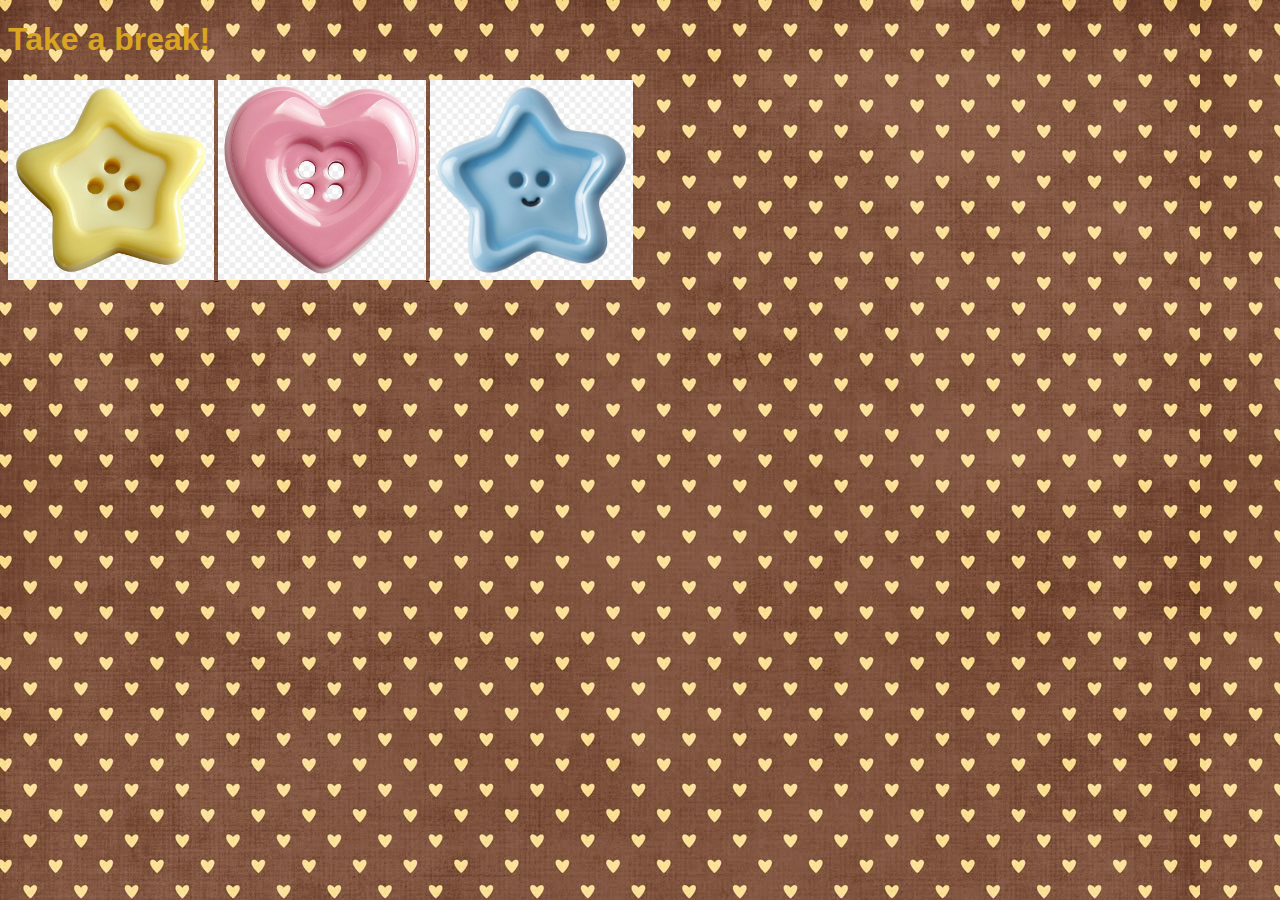
<file: index.html>
<!DOCTYPE html>
<html lang="en">
<head>
  <meta charset="UTF-8">
  <meta name="viewport" content="width=device-width, initial-scale=1.0">
<title></title>
<link rel="stylesheet" href="styles.css">
</head>
<title>Relaxing Corner</title>
<header> <h1 class="title"> 
    Take a break!</h1> 
<body 
style="background:url(/images/background5.jpg)">
 <a href="/link1.html"> 
<img src="/images/webicon.jpg" height="200px" alt="click the link to find out more" title="link to learn how to crochet">

 
 </a>
 <a href="/link2.html"> 
<img src="/images/webicon2.jpg" height="200px" alt="click the link to find out more" title="listen to calming music">

 
 </a>
 <a href="/link3.html"> 
<img src="/images/webicon3.jpg" height="200px" alt="click the link to find out more" title="link to watch calming videos">

 
 </a>
</body>
<pre><code class="language-css"></code>
</html>
</file>
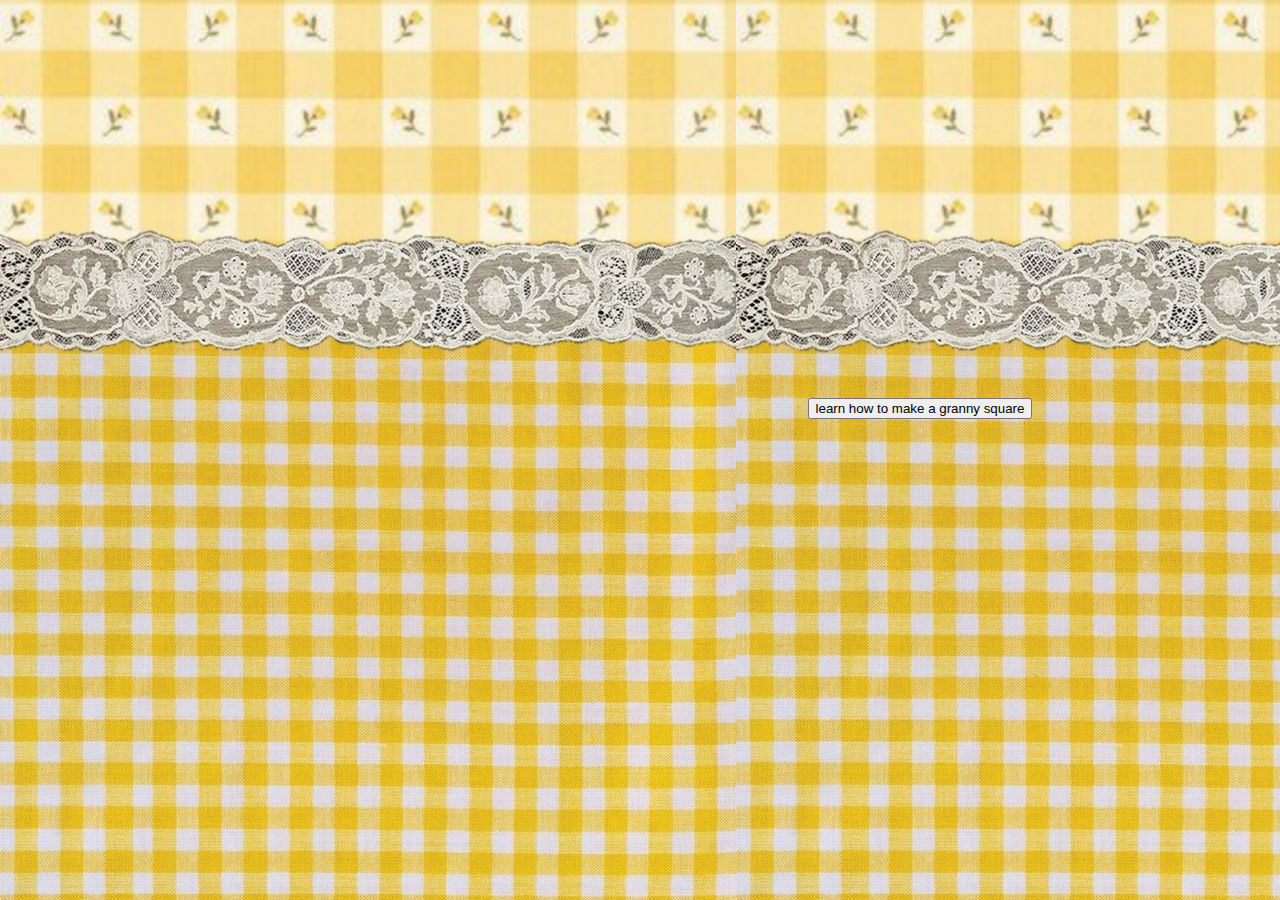
<file: link1.html>
<!DOCTYPE html>
<html lang="en">
<head>
  <meta charset="UTF-8">
  <meta name="viewport" content="width=device-width, initial-scale=1.0">
<title></title>
<link rel="stylesheet" href="style.css">
</head>
<body style="background:url(/images/websitebackground2.jpg)">
   <div class="container">
    <iframe width="560" height="315" src="https://www.youtube.com/embed/RVjvNc4qfo8?si=7HJ5IHvQhk0egnoU" title="YouTube video player" frameborder="0" allow="accelerometer; autoplay; clipboard-write; encrypted-media; gyroscope; picture-in-picture; web-share" referrerpolicy="strict-origin-when-cross-origin" allowfullscreen></iframe>
   </div>
   <button onclick="document.location='https://www.crochet365knittoo.com/crochet-granny-square/'">learn how to make a granny square</button> 
</body>
</html>
</file>
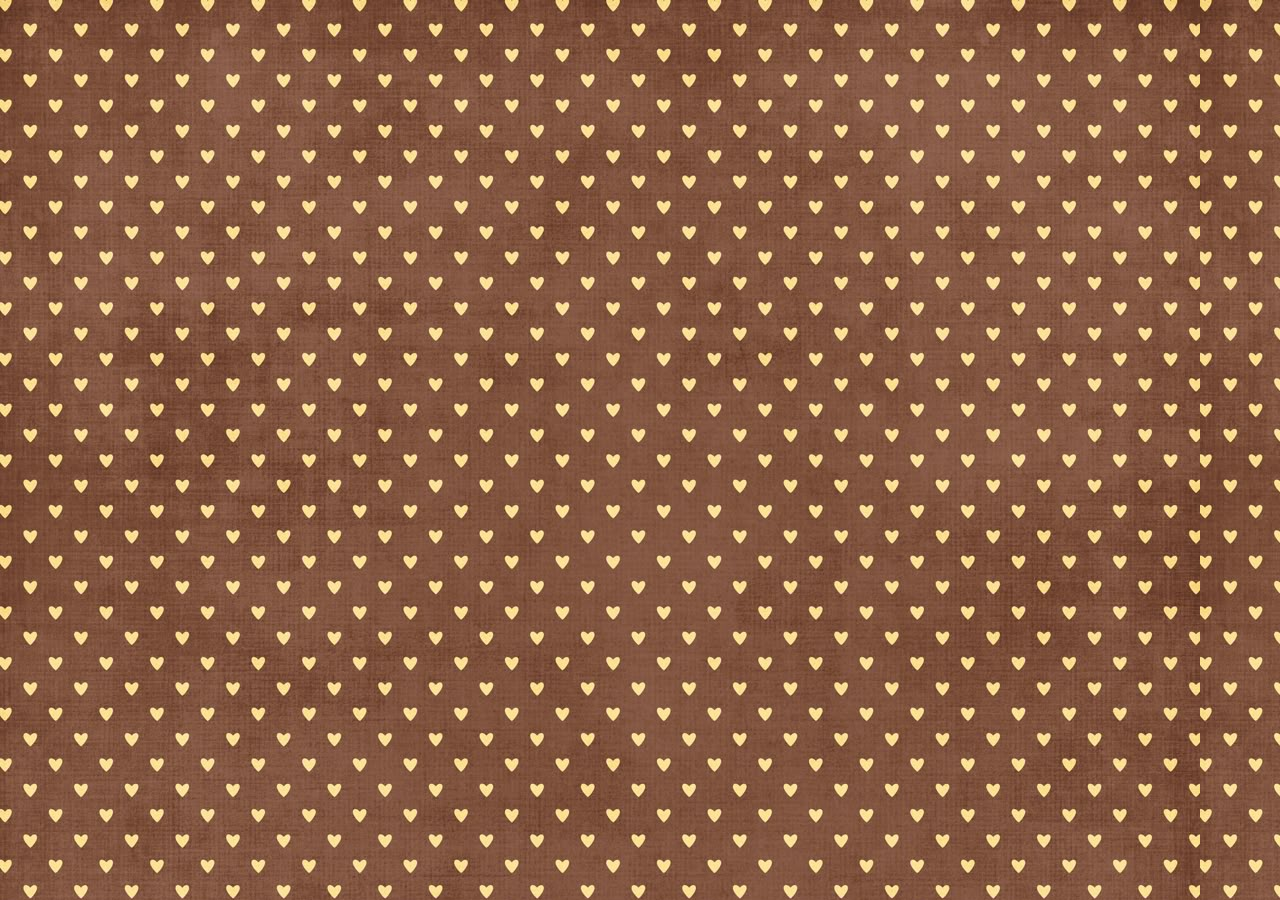
<file: link2.html>
<!DOCTYPE html>
<html lang="en">
<head>
  <meta charset="UTF-8">
  <meta name="viewport" content="width=device-width, initial-scale=1.0">
<title></title>
<link rel="stylesheet" href="style.css">
</head>
<body style="background:url(/images/background5.jpg)">
     <a href="/https://www.youtube.com/watch?v=BYTxPFj44uo"> 

       
        <div class="container">
        <iframe width="560" height="315" src="https://www.youtube.com/embed/BYTxPFj44uo?si=96g7s8tTfdDP1Ef7" title="YouTube video player" frameborder="0" allow="accelerometer; autoplay; clipboard-write; encrypted-media; gyroscope; picture-in-picture; web-share" referrerpolicy="strict-origin-when-cross-origin" allowfullscreen></iframe>
</div>
 <div class="container"><iframe width="560" height="315" src="https://www.youtube.com/embed/QfzmglQwSCk?si=C-VV60CafEfflmXe" title="YouTube video player" frameborder="0" allow="accelerometer; autoplay; clipboard-write; encrypted-media; gyroscope; picture-in-picture; web-share" referrerpolicy="strict-origin-when-cross-origin" allowfullscreen></iframe></div>
 </a>
</body>
</html>
</file>
<file: styles.css>
.title {font-family: 'Franklin Gothic Medium', 'Arial Narrow', Arial, sans-serif;color: goldenrod;}

.square{background-color: rgba(240, 230, 140, 0);
width: 700px;
height: 600px;
border-radius: 40px;}
</file>
<file: style.css>
.title {font-family: 'Franklin Gothic Medium', 'Arial Narrow', Arial, sans-serif;color: goldenrod;}
body{
  min-height: 800px;
  border: 8px;
  display:flex;
  justify-content: center;
  align-items: center;

}
</file>
